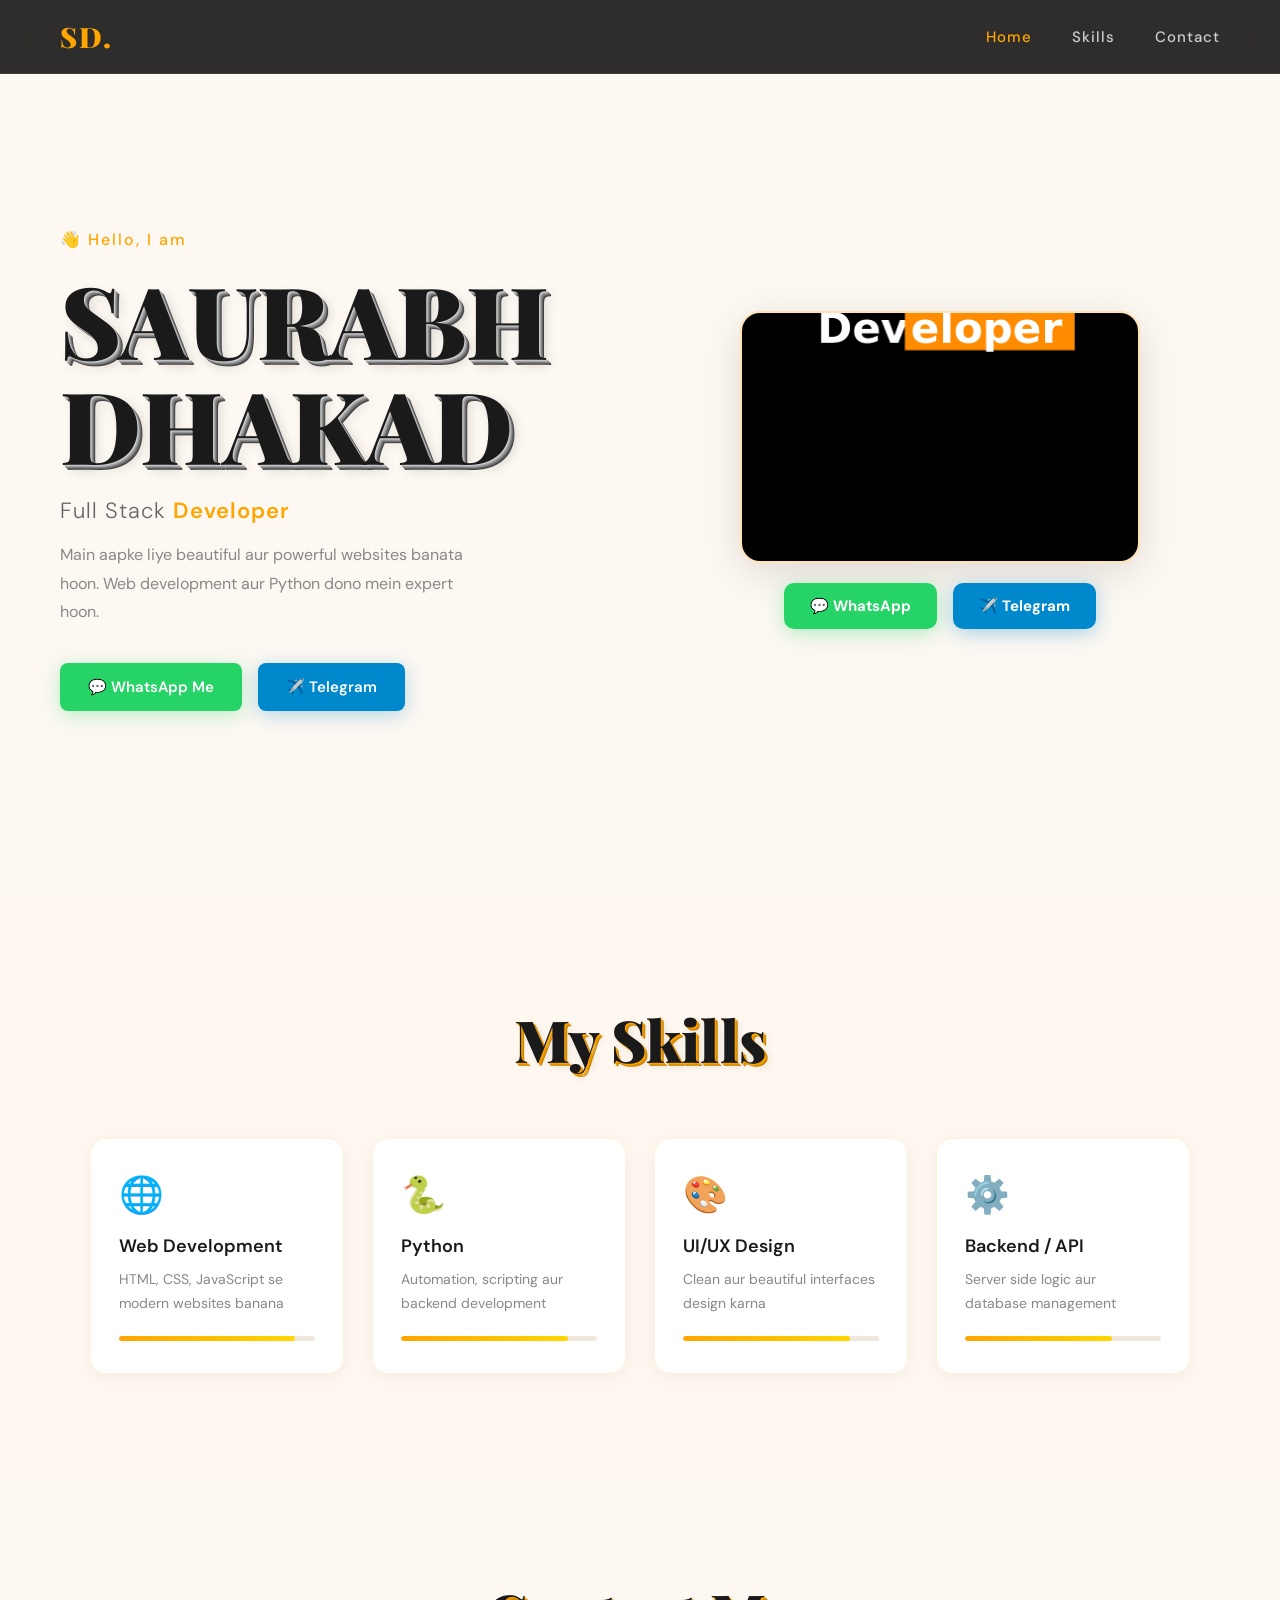
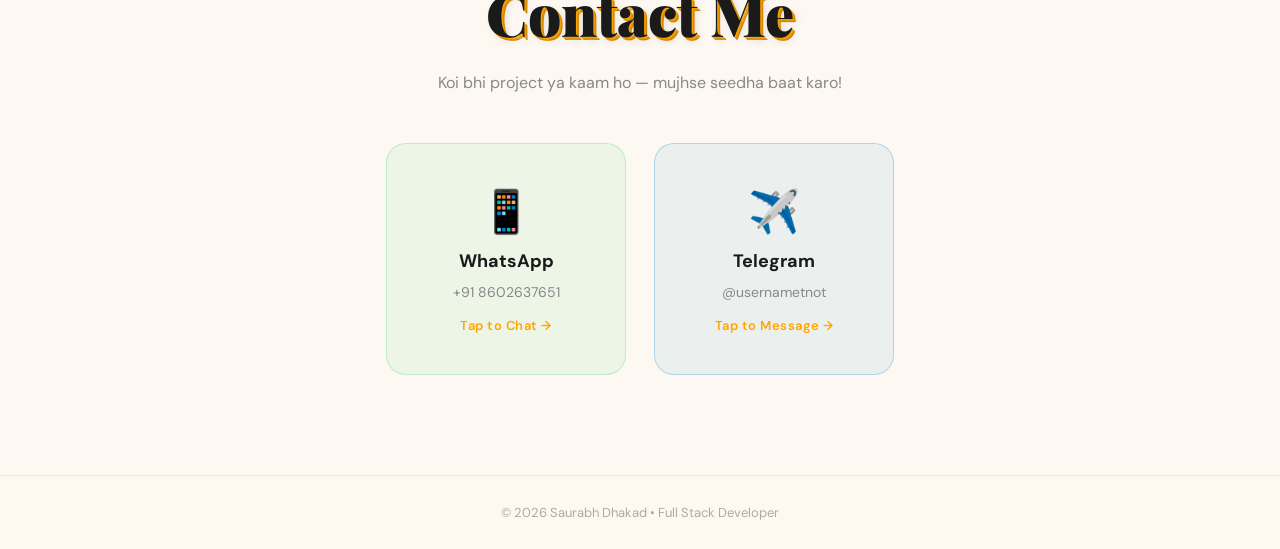
<file: index.html>
<!DOCTYPE html>
<html lang="en">
<head>
  <meta charset="UTF-8" />
  <meta name="viewport" content="width=device-width, initial-scale=1.0"/>
  <title>Saurabh Dhakad — Developer</title>
  <link rel="stylesheet" href="style.css" />
  <link href="https://fonts.googleapis.com/css2?family=Playfair+Display:wght@700;900&family=DM+Sans:wght@300;400;500&display=swap" rel="stylesheet"/>
</head>
<body>

  <!-- NAVBAR -->
  <nav class="navbar">
    <div class="nav-logo">SD.</div>
    <ul class="nav-links">
      <li><a href="#hero">Home</a></li>
      <li><a href="#skills">Skills</a></li>
      <li><a href="#contact">Contact</a></li>
    </ul>
  </nav>

  <!-- HERO SECTION -->
  <section class="hero" id="hero">
    <div class="hero-text">
      <p class="hello-tag">👋 Hello, I am</p>
      <h1 class="name-3d">SAURABH<br/>DHAKAD</h1>
      <p class="hero-role">Full Stack <span class="highlight">Developer</span></p>
      <p class="hero-desc">
        Main aapke liye beautiful aur powerful websites banata hoon.
        Web development aur Python dono mein expert hoon.
      </p>
      <div class="hero-btns">
        <a href="https://wa.me/918602637651" target="_blank" class="btn-whatsapp btn-drop">
          💬 WhatsApp Me
        </a>
        <a href="https://t.me/usernametnot" target="_blank" class="btn-telegram btn-drop">
          ✈️ Telegram
        </a>
      </div>
    </div>
    <div class="hero-image">
      <img src="8b1a1d889ffdce078580e1a462065e87.jpg.gif" alt="Saurabh Dhakad" class="dev-img"/>
      <div class="img-btns">
        <a href="https://wa.me/918602637651" target="_blank" class="img-btn img-btn-wa img-drop">💬 WhatsApp</a>
        <a href="https://t.me/usernametnot" target="_blank" class="img-btn img-btn-tg img-drop">✈️ Telegram</a>
      </div>
    </div>
  </section>

  <!-- SKILLS SECTION -->
  <section class="skills" id="skills">
    <h2 class="section-title-3d">My Skills</h2>
    <div class="skills-grid">

      <div class="skill-card">
        <span class="skill-icon">🌐</span>
        <h3>Web Development</h3>
        <p>HTML, CSS, JavaScript se modern websites banana</p>
        <div class="skill-bar"><div class="skill-fill" style="width:90%"></div></div>
      </div>

      <div class="skill-card">
        <span class="skill-icon">🐍</span>
        <h3>Python</h3>
        <p>Automation, scripting aur backend development</p>
        <div class="skill-bar"><div class="skill-fill" style="width:85%"></div></div>
      </div>

      <div class="skill-card">
        <span class="skill-icon">🎨</span>
        <h3>UI/UX Design</h3>
        <p>Clean aur beautiful interfaces design karna</p>
        <div class="skill-bar"><div class="skill-fill" style="width:85%"></div></div>
      </div>

      <div class="skill-card">
        <span class="skill-icon">⚙️</span>
        <h3>Backend / API</h3>
        <p>Server side logic aur database management</p>
        <div class="skill-bar"><div class="skill-fill" style="width:75%"></div></div>
      </div>

    </div>
  </section>

  <!-- CONTACT SECTION -->
  <section class="contact" id="contact">
    <h2 class="section-title-3d">Contact Me</h2>
    <p class="contact-sub">Koi bhi project ya kaam ho — mujhse seedha baat karo!</p>
    <div class="contact-cards">

      <a href="https://wa.me/918602637651" target="_blank" class="contact-card whatsapp-card">
        <div class="contact-icon">📱</div>
        <h3>WhatsApp</h3>
        <p>+91 8602637651</p>
        <span class="contact-action">Tap to Chat →</span>
      </a>

      <a href="https://t.me/usernametnot" target="_blank" class="contact-card telegram-card">
        <div class="contact-icon">✈️</div>
        <h3>Telegram</h3>
        <p>@usernametnot</p>
        <span class="contact-action">Tap to Message →</span>
      </a>

    </div>
  </section>

  <!-- FOOTER -->
  <footer class="footer">
    <p>© 2026 Saurabh Dhakad • Full Stack Developer</p>
  </footer>

  <script src="script.js"></script>
</body>
</html>
</file>
<file: style.css>
/* ===========================
   RESET & BASE
=========================== */
* {
  margin: 0;
  padding: 0;
  box-sizing: border-box;
}

html {
  scroll-behavior: smooth;
}

body {
  font-family: 'DM Sans', sans-serif;
  background-color: #fdf8f2;
  color: #1a1a1a;
  overflow-x: hidden;
}

/* ===========================
   NAVBAR
=========================== */
.navbar {
  position: fixed;
  top: 0;
  width: 100%;
  z-index: 999;
  display: flex;
  justify-content: space-between;
  align-items: center;
  padding: 18px 60px;
  background: rgba(253, 248, 242, 0.92);
  backdrop-filter: blur(12px);
  border-bottom: 1px solid rgba(255, 165, 0, 0.2);
  box-shadow: 0 2px 20px rgba(0,0,0,0.06);
}

.nav-logo {
  font-family: 'Playfair Display', serif;
  font-size: 28px;
  font-weight: 900;
  color: #FFA500;
  letter-spacing: 2px;
}

.nav-links {
  list-style: none;
  display: flex;
  gap: 40px;
}

.nav-links a {
  text-decoration: none;
  color: #555;
  font-size: 15px;
  font-weight: 500;
  letter-spacing: 1px;
  transition: color 0.3s;
}

.nav-links a:hover {
  color: #FFA500;
}

/* ===========================
   HERO SECTION
=========================== */
.hero {
  min-height: 100vh;
  display: flex;
  align-items: center;
  justify-content: space-between;
  padding: 120px 60px 80px;
  gap: 40px;
  background: #fdf8f2;
}

.hero-text {
  flex: 1;
  max-width: 560px;
}

.hello-tag {
  font-size: 16px;
  color: #FFA500;
  letter-spacing: 2px;
  margin-bottom: 16px;
  font-weight: 500;
}

/* ===========================
   3D TEXT EFFECT
=========================== */
.name-3d {
  font-family: 'Playfair Display', serif;
  font-size: clamp(56px, 8vw, 100px);
  font-weight: 900;
  line-height: 1.05;
  color: #1a1a1a;
  text-shadow:
    1px 1px 0px #cccccc,
    2px 2px 0px #aaaaaa,
    3px 3px 0px #888888,
    4px 4px 0px #666666,
    5px 5px 0px #444444,
    6px 6px 12px rgba(0,0,0,0.15);
  margin-bottom: 20px;
  transition: text-shadow 0.3s ease;
}

.name-3d:hover {
  text-shadow:
    1px 1px 0px #FFA500,
    2px 2px 0px #e69500,
    3px 3px 0px #cc8400,
    4px 4px 0px #b37300,
    5px 5px 0px #996200,
    6px 6px 20px rgba(255,165,0,0.3);
}

.hero-role {
  font-size: 22px;
  font-weight: 300;
  color: #666;
  margin-bottom: 16px;
  letter-spacing: 1px;
}

.highlight {
  color: #FFA500;
  font-weight: 600;
}

.hero-desc {
  font-size: 16px;
  color: #888;
  line-height: 1.8;
  margin-bottom: 36px;
  max-width: 420px;
}

/* HERO TEXT BUTTONS */
.hero-btns {
  display: flex;
  gap: 16px;
  flex-wrap: wrap;
}

/* DROP ANIMATION — upar se girna */
.btn-drop {
  opacity: 0;
  transform: translateY(-60px);
  animation: dropDown 0.6s cubic-bezier(0.34, 1.56, 0.64, 1) forwards;
}

.btn-drop:nth-child(1) { animation-delay: 0.3s; }
.btn-drop:nth-child(2) { animation-delay: 0.55s; }

@keyframes dropDown {
  0%   { opacity: 0; transform: translateY(-60px); }
  60%  { transform: translateY(8px); }
  80%  { transform: translateY(-4px); }
  100% { opacity: 1; transform: translateY(0); }
}

.btn-whatsapp {
  display: inline-flex;
  align-items: center;
  gap: 8px;
  padding: 14px 28px;
  background: #25D366;
  color: #fff;
  text-decoration: none;
  border-radius: 8px;
  font-weight: 600;
  font-size: 15px;
  transition: transform 0.2s, box-shadow 0.2s;
  box-shadow: 0 4px 20px rgba(37,211,102,0.3);
}

.btn-whatsapp:hover {
  transform: translateY(-3px);
  box-shadow: 0 8px 30px rgba(37,211,102,0.45);
}

.btn-telegram {
  display: inline-flex;
  align-items: center;
  gap: 8px;
  padding: 14px 28px;
  background: #0088cc;
  color: #fff;
  text-decoration: none;
  border-radius: 8px;
  font-weight: 600;
  font-size: 15px;
  transition: transform 0.2s, box-shadow 0.2s;
  box-shadow: 0 4px 20px rgba(0,136,204,0.3);
}

.btn-telegram:hover {
  transform: translateY(-3px);
  box-shadow: 0 8px 30px rgba(0,136,204,0.45);
}

/* ===========================
   HERO IMAGE + IMAGE BUTTONS
=========================== */
.hero-image {
  flex: 1;
  display: flex;
  flex-direction: column;
  justify-content: center;
  align-items: center;
  gap: 20px;
  position: relative;
}

.dev-img {
  width: 100%;
  max-width: 400px;
  border-radius: 20px;
  border: 2px solid rgba(255,165,0,0.25);
  box-shadow: 0 10px 40px rgba(0,0,0,0.12);
  transition: transform 0.4s ease, box-shadow 0.4s ease;
}

.dev-img:hover {
  transform: scale(1.03) rotateY(3deg);
  box-shadow: 0 20px 60px rgba(255,165,0,0.2);
}

/* BUTTONS BELOW IMAGE — DROP ANIMATION */
.img-btns {
  display: flex;
  gap: 16px;
  flex-wrap: wrap;
  justify-content: center;
}

.img-btn {
  display: inline-flex;
  align-items: center;
  gap: 8px;
  padding: 13px 26px;
  border-radius: 10px;
  font-weight: 700;
  font-size: 15px;
  text-decoration: none;
  color: #fff;
  opacity: 0;
  transform: translateY(-80px);
  transition: transform 0.2s, box-shadow 0.2s;
}

.img-btn-wa {
  background: #25D366;
  box-shadow: 0 4px 20px rgba(37,211,102,0.35);
  animation: dropDown 0.7s cubic-bezier(0.34, 1.56, 0.64, 1) 0.8s forwards;
}

.img-btn-tg {
  background: #0088cc;
  box-shadow: 0 4px 20px rgba(0,136,204,0.35);
  animation: dropDown 0.7s cubic-bezier(0.34, 1.56, 0.64, 1) 1.05s forwards;
}

.img-btn:hover {
  transform: translateY(-4px) !important;
  opacity: 1 !important;
}

/* ===========================
   SKILLS SECTION
=========================== */
.skills {
  padding: 100px 60px;
  background: #fff8f0;
}

.section-title-3d {
  font-family: 'Playfair Display', serif;
  font-size: clamp(36px, 5vw, 58px);
  font-weight: 900;
  text-align: center;
  margin-bottom: 60px;
  color: #1a1a1a;
  text-shadow:
    1px 1px 0px #FFA500,
    2px 2px 0px #e69500,
    3px 3px 0px #cc8400,
    4px 4px 8px rgba(0,0,0,0.1);
}

.skills-grid {
  display: grid;
  grid-template-columns: repeat(auto-fit, minmax(240px, 1fr));
  gap: 28px;
  max-width: 1100px;
  margin: 0 auto;
}

.skill-card {
  background: #ffffff;
  border: 1px solid rgba(255,165,0,0.15);
  border-radius: 16px;
  padding: 32px 28px;
  box-shadow: 0 4px 20px rgba(0,0,0,0.05);
  transition: transform 0.3s ease, border-color 0.3s ease, box-shadow 0.3s ease;
}

.skill-card:hover {
  transform: translateY(-8px) rotateX(3deg);
  border-color: rgba(255,165,0,0.5);
  box-shadow: 0 16px 40px rgba(255,165,0,0.12);
}

.skill-icon {
  font-size: 36px;
  display: block;
  margin-bottom: 16px;
}

.skill-card h3 {
  font-size: 18px;
  font-weight: 600;
  color: #1a1a1a;
  margin-bottom: 10px;
}

.skill-card p {
  font-size: 14px;
  color: #888;
  line-height: 1.7;
  margin-bottom: 20px;
}

.skill-bar {
  height: 5px;
  background: #f0e8dc;
  border-radius: 999px;
  overflow: hidden;
}

.skill-fill {
  height: 100%;
  background: linear-gradient(90deg, #FFA500, #FFD700);
  border-radius: 999px;
}

/* ===========================
   CONTACT SECTION
=========================== */
.contact {
  padding: 100px 60px;
  background: #fdf8f2;
  text-align: center;
}

.contact-sub {
  color: #888;
  font-size: 16px;
  margin-top: -40px;
  margin-bottom: 50px;
}

.contact-cards {
  display: flex;
  justify-content: center;
  gap: 28px;
  flex-wrap: wrap;
}

.contact-card {
  display: flex;
  flex-direction: column;
  align-items: center;
  gap: 10px;
  padding: 40px 50px;
  border-radius: 20px;
  text-decoration: none;
  width: 240px;
  transition: transform 0.3s ease, box-shadow 0.3s ease;
}

.whatsapp-card {
  background: rgba(37,211,102,0.07);
  border: 1px solid rgba(37,211,102,0.25);
}

.whatsapp-card:hover {
  transform: translateY(-8px);
  box-shadow: 0 20px 50px rgba(37,211,102,0.18);
}

.telegram-card {
  background: rgba(0,136,204,0.07);
  border: 1px solid rgba(0,136,204,0.25);
}

.telegram-card:hover {
  transform: translateY(-8px);
  box-shadow: 0 20px 50px rgba(0,136,204,0.18);
}

.contact-icon {
  font-size: 42px;
}

.contact-card h3 {
  font-size: 18px;
  font-weight: 700;
  color: #1a1a1a;
}

.contact-card p {
  font-size: 14px;
  color: #888;
}

.contact-action {
  font-size: 13px;
  color: #FFA500;
  font-weight: 600;
  letter-spacing: 0.5px;
  margin-top: 6px;
}

/* ===========================
   FOOTER
=========================== */
.footer {
  text-align: center;
  padding: 28px;
  background: #fff8f0;
  color: #aaa;
  font-size: 13px;
  border-top: 1px solid #f0e8dc;
}

/* ===========================
   RESPONSIVE
=========================== */
@media (max-width: 768px) {
  .navbar { padding: 16px 24px; }
  .nav-links { gap: 20px; }

  .hero {
    flex-direction: column;
    padding: 100px 24px 60px;
    text-align: center;
  }

  .hero-desc { margin: 0 auto 30px; }
  .hero-btns { justify-content: center; }
  .dev-img { max-width: 300px; }
  .skills { padding: 70px 24px; }
  .contact { padding: 70px 24px; }
}
</file>
